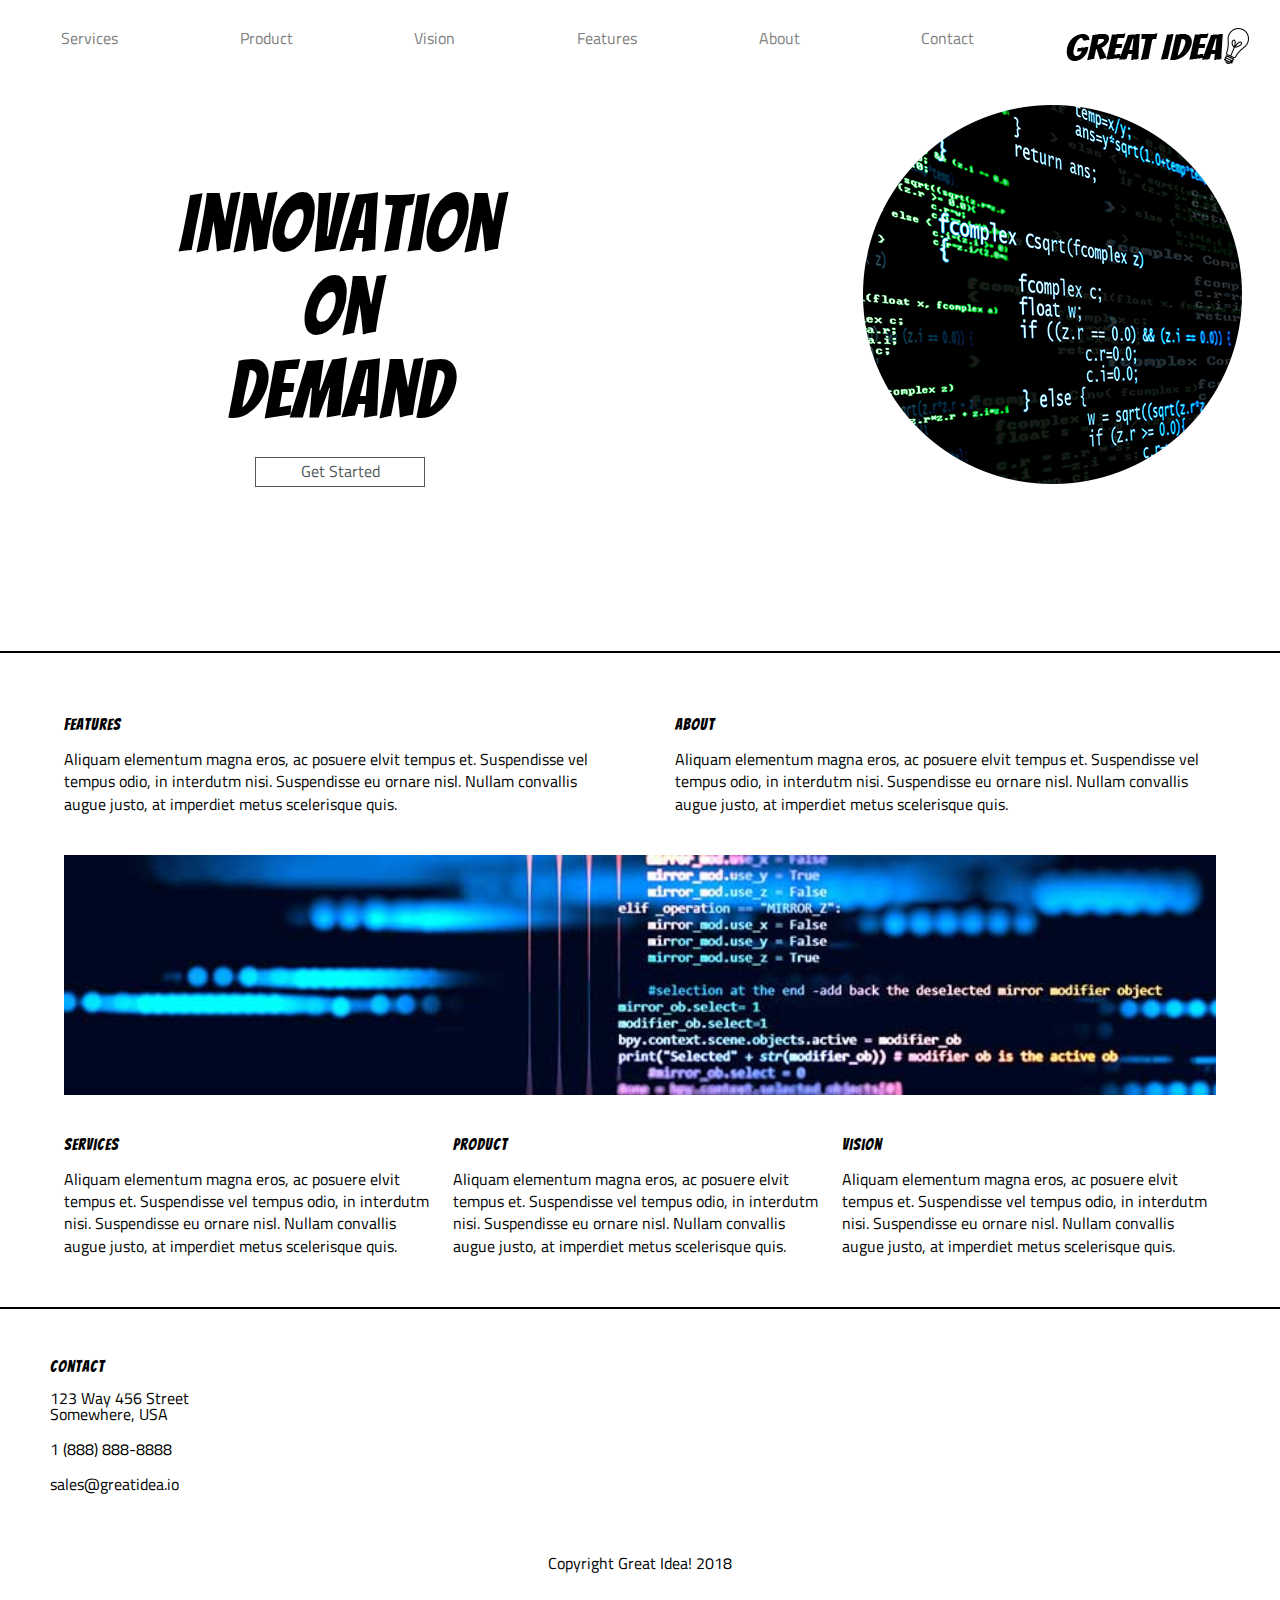
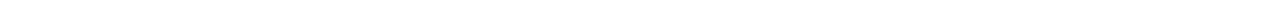
<file: site/index.html>
<!doctype html>

<html lang="en">
<head>
  <meta charset="utf-8">
  <title>Great Idea - Responsive I</title>

  <link href="https://fonts.googleapis.com/css?family=Bangers|Titillium+Web" rel="stylesheet">
  <link rel="stylesheet" href="css/index.css">
  <meta name="viewport" content="width=device-width, initial-scale=1">
</head>

<body>

<header>
  <nav>
    <a href="services.html">Services</a>
    <a href="#product">Product</a>
    <a href="#vision">Vision</a>
    <a href="#features">Features</a>
    <a href="#about">About</a>
    <a href="contact.html" class="bottom-border">Contact</a>
    <!--<img class="logo" src="img/logo.png" alt="Great Idea! Company logo.">-->
    <a href="#" class="secondary-logo">Great Idea! Company logo.</a>
  </nav>
</header>

<div class="iod-box">
  <div class="iod">
    <h2>Innovation</h2><h2>On</h2><h2>Demand</h2>
    <a class="iod-button">Get Started</a>
  </div>

  <img class="iod-image" src="img/header-img.png" alt="Image of a code snippet." />
</div>

<div class="middle-box">
  <div class="section-box">
  <section id="features" class="top-section">
    <h3>Features</h3>
    <p>Aliquam elementum magna eros, ac posuere elvit tempus et. Suspendisse vel tempus odio, in interdutm nisi. Suspendisse eu ornare nisl. Nullam convallis augue justo, at imperdiet metus scelerisque quis.</p>
  </section>

  <section id="about" class="top-section">
    <h3>About</h3>
    <p>Aliquam elementum magna eros, ac posuere elvit tempus et. Suspendisse vel tempus odio, in interdutm nisi. Suspendisse eu ornare nisl. Nullam convallis augue justo, at imperdiet metus scelerisque quis.</p>
  </section>
</div>
  <img class="middle-img" src="img/mid-page-accent.jpg" alt="Image of code snippets across the screen" />

  <div class="section-box">
  <section id="services" class="bottom-section">
    <h3>Services</h3>
    <p>Aliquam elementum magna eros, ac posuere elvit tempus et. Suspendisse vel tempus odio, in interdutm nisi. Suspendisse eu ornare nisl. Nullam convallis augue justo, at imperdiet metus scelerisque quis.</p>
  </section>

  <section id="product" class="bottom-section">
    <h3>Product</h3>
    <p>Aliquam elementum magna eros, ac posuere elvit tempus et. Suspendisse vel tempus odio, in interdutm nisi. Suspendisse eu ornare nisl. Nullam convallis augue justo, at imperdiet metus scelerisque quis.</p>
  </section>

  <section id="vision" class="bottom-section">
    <h3>Vision</h3>
    <p>Aliquam elementum magna eros, ac posuere elvit tempus et. Suspendisse vel tempus odio, in interdutm nisi. Suspendisse eu ornare nisl. Nullam convallis augue justo, at imperdiet metus scelerisque quis.</p>
  </section>
</div>
</div>

<section id="contact" class="contact-section">
  <h3>Contact</h3>
  <address>
    123 Way 456 Street<br />
    Somewhere, USA
  </address>
  <p class="telephone"><a href="tel:18888888888">1 (888) 888-8888</a></p>
  <p><a href="mailto:sales@greatidea.io">sales@greatidea.io</a></p>
</section>
<footer>
  <p>Copyright Great Idea! 2018</p>
</footer>

</body>
</html>
</file>
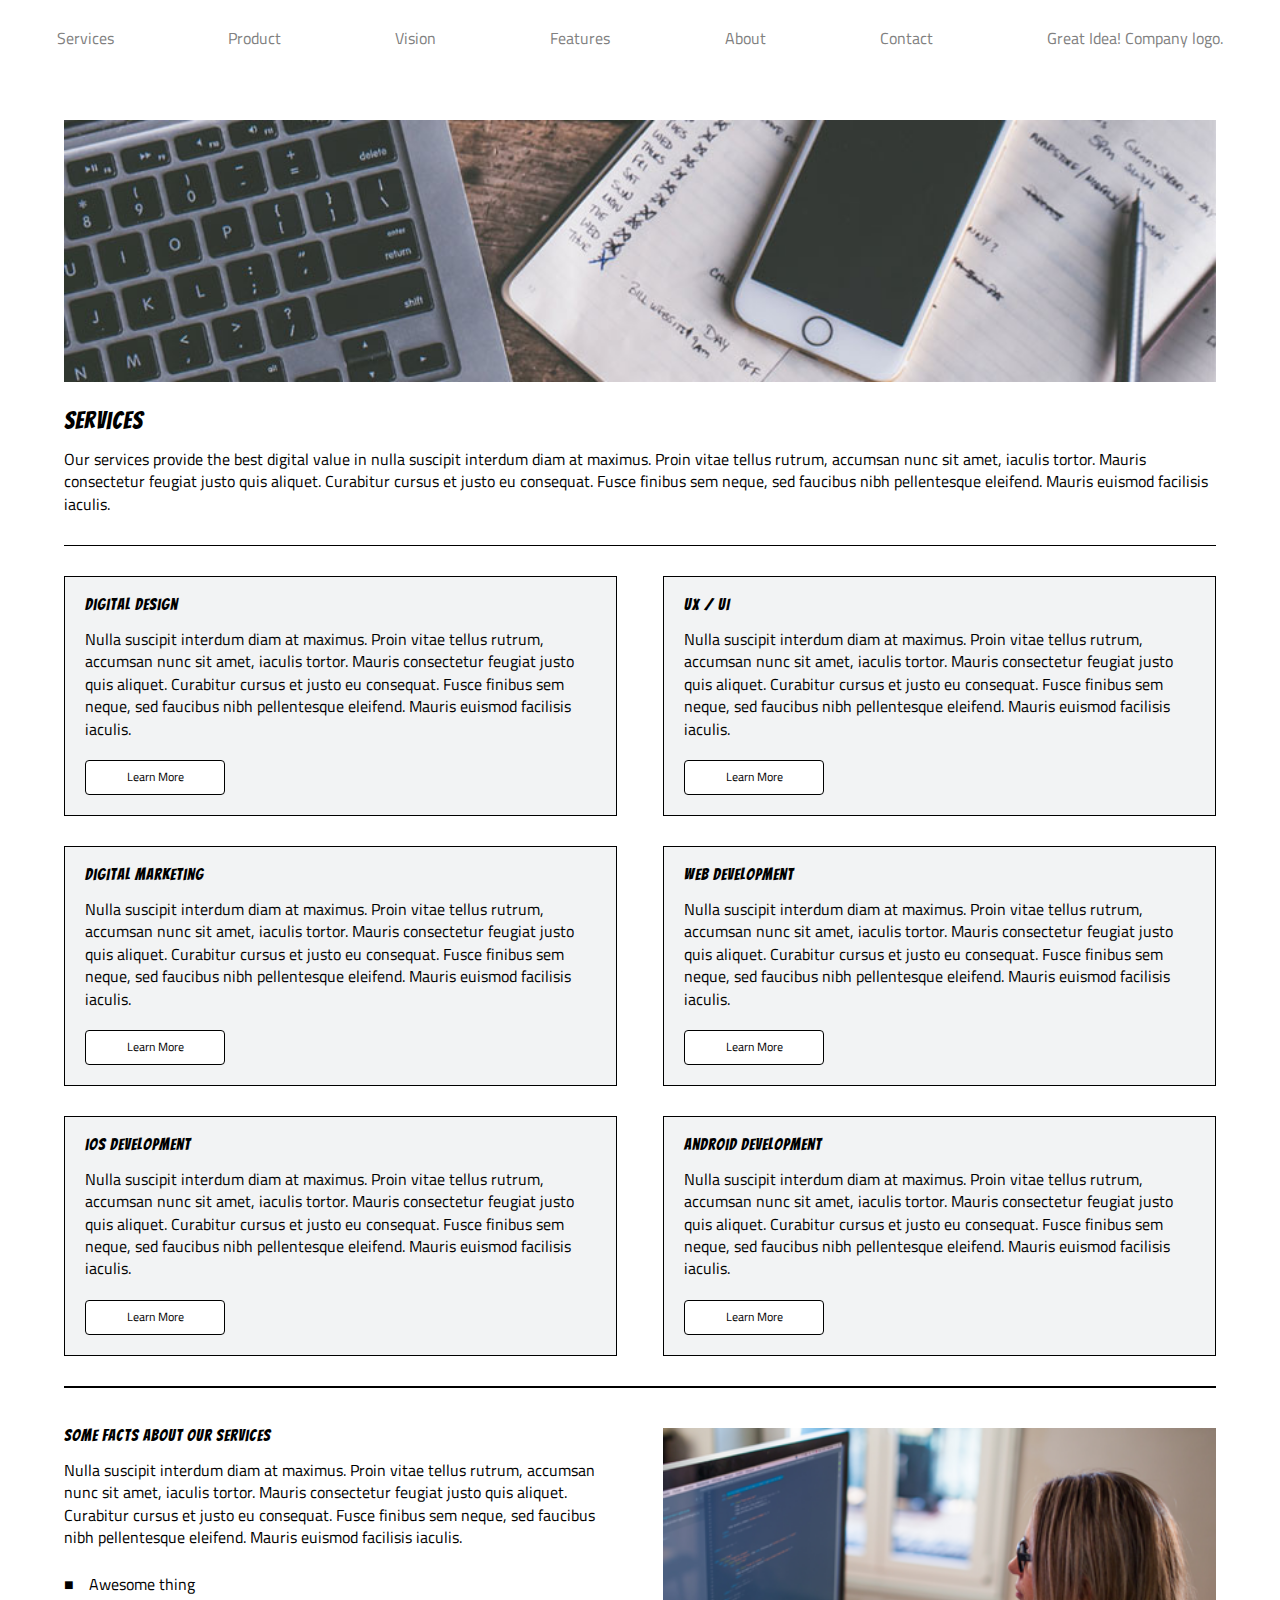
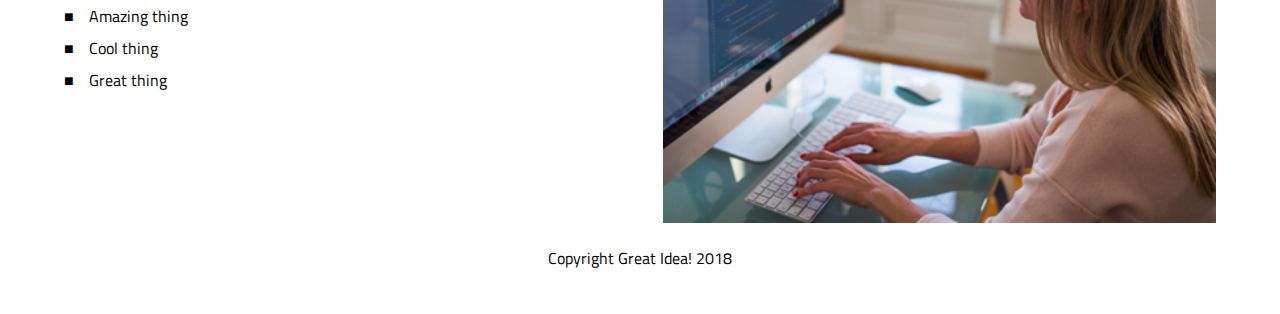
<file: services.html>
<!doctype html>

<html lang="en">
<head>
  <meta charset="utf-8">

  <title>Great Idea! - Services</title>

  <link href="https://fonts.googleapis.com/css?family=Bangers|Titillium+Web" rel="stylesheet">
  <link rel="stylesheet" href="css/index.css">
  <meta name="viewport" content="width=device-width, initial-scale=1">

  <!--[if lt IE 9]>
    <script src="https://cdnjs.cloudflare.com/ajax/libs/html5shiv/3.7.3/html5shiv.js"></script>
  <![endif]-->
</head>

<body>
<header>
  <nav>
    <a href="#services">Services</a>
    <a href="#">Product</a>
    <a href="#">Vision</a>
    <a href="#">Features</a>
    <a href="#">About</a>
    <a href="contact.html" class="bottom-border">Contact</a>
    <a href="index.html" class="secondary-logo">Great Idea! Company logo.</a>
  </nav>
</header>

<div class="content-box">
  <img class="services-header-img" src="img/services-header.jpg" alt="Our services header image">
  <section id="services" class="info-section">
    <h1>Services</h1>
    <p>Our services provide the best digital value in nulla suscipit interdum diam at maximus. Proin vitae tellus rutrum, accumsan nunc sit amet, iaculis tortor. Mauris consectetur feugiat justo quis aliquet. Curabitur cursus et justo eu consequat. Fusce finibus sem neque, sed faucibus nibh pellentesque eleifend. Mauris euismod facilisis iaculis.</p>
  </section>
  <div class="services-box">
    <section class="service">
      <h3>Digital Design</h3>
      <p>Nulla suscipit interdum diam at maximus. Proin vitae tellus rutrum, accumsan nunc sit amet, iaculis tortor. Mauris consectetur feugiat justo quis aliquet. Curabitur cursus et justo eu consequat. Fusce finibus sem neque, sed faucibus nibh pellentesque
      eleifend. Mauris euismod facilisis iaculis.</p>
      <a href="#">Learn More</a>
    </section>
    <section class="service">
      <h3>UX / UI</h3>
      <p>Nulla suscipit interdum diam at maximus. Proin vitae tellus rutrum, accumsan nunc sit amet, iaculis tortor. Mauris consectetur feugiat justo quis aliquet. Curabitur cursus et justo eu consequat. Fusce finibus sem neque, sed faucibus nibh pellentesque
  eleifend. Mauris euismod facilisis iaculis.</p>
      <a href="#">Learn More</a>
    </section>
    <section class="service">
      <h3>Digital Marketing</h3>
      <p>Nulla suscipit interdum diam at maximus. Proin vitae tellus rutrum, accumsan nunc sit amet, iaculis tortor. Mauris consectetur feugiat justo quis aliquet. Curabitur cursus et justo eu consequat. Fusce finibus sem neque, sed faucibus nibh pellentesque
  eleifend. Mauris euismod facilisis iaculis.</p>
      <a href="#">Learn More</a>
    </section>
    <section class="service">
      <h3>Web Development</h3>
      <p>Nulla suscipit interdum diam at maximus. Proin vitae tellus rutrum, accumsan nunc sit amet, iaculis tortor. Mauris consectetur feugiat justo quis aliquet. Curabitur cursus et justo eu consequat. Fusce finibus sem neque, sed faucibus nibh pellentesque
  eleifend. Mauris euismod facilisis iaculis.</p>
      <a href="#">Learn More</a>
    </section>
    <section class="service">
      <h3>iOS Development</h3>
      <p>Nulla suscipit interdum diam at maximus. Proin vitae tellus rutrum, accumsan nunc sit amet, iaculis tortor. Mauris consectetur feugiat justo quis aliquet. Curabitur cursus et justo eu consequat. Fusce finibus sem neque, sed faucibus nibh pellentesque
  eleifend. Mauris euismod facilisis iaculis.</p>
      <a href="#">Learn More</a>
    </section>
    <section class="service">
      <h3>Android Development</h3>
      <p>Nulla suscipit interdum diam at maximus. Proin vitae tellus rutrum, accumsan nunc sit amet, iaculis tortor. Mauris consectetur feugiat justo quis aliquet. Curabitur cursus et justo eu consequat. Fusce finibus sem neque, sed faucibus nibh pellentesque
  eleifend. Mauris euismod facilisis iaculis.</p>
      <a href="#">Learn More</a>
    </section>
  </div>
  <section class="services-info-section">
    <img class="services-info-img" src="img/services-info.png" alt="one of our employees hard at work" />
    <h3>Some Facts About Our Services</h3>
    <p>Nulla suscipit interdum diam at maximus. Proin vitae tellus rutrum, accumsan nunc sit amet, iaculis tortor. Mauris consectetur feugiat justo quis aliquet. Curabitur cursus et justo eu consequat. Fusce finibus sem neque, sed faucibus nibh pellentesque
  eleifend. Mauris euismod facilisis iaculis.</p>
    <ul>
      <li>Awesome thing</li>
      <li>Amazing thing</li>
      <li>Cool thing</li>
      <li>Great thing</li>
    </ul>

</section>
</div>
<footer>
<p>Copyright Great Idea! 2018</p>
</footer>
</body>

</html>
</file>
<file: site/css/index.css>
/* Use your own code or past solution for Great Idea Web Page CSS here! */


/* http://meyerweb.com/eric/tools/css/reset/
   v2.0 | 20110126
   License: none (public domain)
*/

html, body, div, span, applet, object, iframe,
h1, h2, h3, h4, h5, h6, p, blockquote, pre,
a, abbr, acronym, address, big, cite, code,
del, dfn, em, img, ins, kbd, q, s, samp,
small, strike, strong, sub, sup, tt, var,
b, u, i, center,
dl, dt, dd, ol, ul, li,
fieldset, form, label, legend,
table, caption, tbody, tfoot, thead, tr, th, td,
article, aside, canvas, details, embed,
figure, figcaption, footer, header, hgroup,
menu, nav, output, ruby, section, summary,
time, mark, audio, video {
	margin: 0;
	padding: 0;
	border: 0;
	font-size: 100%;
	font: inherit;
	vertical-align: baseline;
}
/* HTML5 display-role reset for older browsers */
article, aside, details, figcaption, figure,
footer, header, hgroup, menu, nav, section {
	display: block;
}
body {
	line-height: 1;
}
ol, ul {
	list-style: none;
}
blockquote, q {
	quotes: none;
}
blockquote:before, blockquote:after,
q:before, q:after {
	content: '';
	content: none;
}
table {
	border-collapse: collapse;
	border-spacing: 0;
}

/* Set every element's box-sizing to border-box */
*, *:before, *:after {
    box-sizing: border-box;
}

html, body {
    height: 100%;
    width: 100%;
    font-family: 'Titillium Web', sans-serif;
}

h1, h2, h3, h4, h5 {
    font-family: 'Bangers', cursive;
    letter-spacing: 1px;
    margin-bottom: 15px;
}

/* Your code starts here! */
p {
	line-height: 1.4;
}

header {
	position: static;
}

header nav {
	display: flex;
	flex-direction: row;
	justify-content: space-around;
	width: 100%;
}

header nav a {
	color: grey;
	text-decoration: none;
  padding: 30px;
}

header nav a:link {
	color: grey;
	text-decoration: none;
}

img.logo {
	display: inline-block;
  order: 10;
  align-self: center;
  margin-left: 5%;
  margin-right: 2%;
}

.secondary-logo {
  display: inline-block;
  order: 10;
  align-self: flex-end;
  text-indent: -9999px;
  width: 183px;
  height: 36px;
  background-image: url("../img/logo.png");
  background-repeat: no-repeat;
  border: none;
  background-position: center;
}

div.iod-box {
	display: flex;
	flex-direction: row;
	justify-content: space-between;
	border-bottom: 2px solid black;
  padding: 5%;
	position: relative;
	min-height: 450px;
}

div.iod {
	display: flex;
	flex-direction: column;
	justify-content: center;
	align-items: center;
	margin-bottom: 100px;
	margin-top: 50px;
	/*position: absolute;*/
	top: 0;
	width: 48%;
}

div.iod h2 {
	font-size: 5rem;
	text-align: center;
	line-height: 0.85;
}

.iod-button {
	align-self: center;
	text-align: center;
	/*position: absolute;
	top: 230px;
	left: 70px;*/
  width: 60%;
  max-width: 170px;
  height: 30px;
  padding-top: 5px;
  margin-top: 2vh;
	background-color: white;
	color: #515A5A;
	border: 1px solid #515A5A;
	font-size: 1rem;
	font-family: 'Titillium Web', sans-serif;
	text-decoration: none;
}

.iod-button:hover {
	background-color: #515A5A;
	color: white;
}

img.iod-image {
	position: absolute;
	top: 5%;
	right: 3%;
}

.section-box {
	display: flex;
	flex-direction: row;
	justify-content: space-between;
}

section.top-section {
	width: 47%;
	padding-bottom: 40px;
}

div.middle-box {
	border-bottom: 2px solid black;
	padding: 5%;
  padding-bottom: 0;
	position: relative;
}

img.middle-img {
	width: 100%;
}

.content-box {
	padding: 5%;
	margin-top: -20px;
}

img.services-header-img {
	width: 100%;
}

.info-section {
	padding-top: 25px;
	padding-bottom: 30px;
	border-bottom: 1px solid black;
}

.info-section h1 {
	font-size: 1.5em;
}

section.bottom-section {
	width: 32.5%;
	padding-bottom: 50px;
	padding-top: 40px;
}

.services-info-section {
	padding-bottom: 5vh;
	padding-top: 2vh;
	display: inline-block;
	min-height: 375px;
}

.services-info-section p {
	display: inline-block;
	width: 48%;
}

img.services-info-img {
	float: right;
	width: 48%;
}

.services-box {
	display: flex;
	flex-direction: row;
	flex-wrap: wrap;
	justify-content: space-between;
	padding-top: 30px;
	border-bottom: 2px solid black;
	margin-bottom: 20px;
}

.service {
	width: 48%;
	background-color: #F2F3F4;
	border: 1px solid black;
	padding: 20px;
	margin-bottom: 30px;
}

.service a {
	display: inline-block;
	border: 1px solid black;
	background-color: white;
	color: black;
	border-radius: 4px;
	font-size: 12px;
	text-decoration: none;
	width: 140px;
	height: 35px;
	text-align: center;
	padding: 10px;
	margin-top: 20px;
}

.contact-p {
	margin-top: 20px;
}

.contact-form {
	display: flex;
	justify-content: flex-start;
	flex-wrap: wrap;
	width: 100%;
	background-color: #F2F3F4;
	border: 1px solid black;
	padding: 10px;
	margin-bottom: 30px;
}

.cf-div {
	width: 48%;
	margin: 5px;
}

.cf-div2 {
	width: 100%;
	margin: 10px;
}

textarea {
	width: 86%;
	height: 200px;
	border: 0;
}

label {
	margin: 10px;
	padding-top: 20px;
	vertical-align: top;
}

label:after {
	content: ': ';
}

.text-input {
	width: 80%;
	height: 2rem;
	padding-left: 10px;
	padding-right: 10px;
}

.office-hours {
	margin-top: 20px;
}

.send-button {
	margin-top: 20px;
	height: 2rem;
	font-size: 1rem;
	width: 97.5%;
}

iframe {
	display: inline-block;
	border: 1px solid black
	margin-bottom: 10px;
}

.contact-section {
	margin: 50px;
}

.contact-section a {
	color: black;
	text-decoration: none;
	line-height: 2.2;
}

.telephone {
	margin-top: 10px;
}

footer {
	text-align: center;
	padding-bottom: 5vh;
}

ul {
	margin-top: 20px;
}

li {
	line-height: 2;
}

li:before {
	content: '■';
	margin-right: 15px;
}

@media only screen and (max-width : 800px) {
  /* For tablets: */

  html, body, footer, header {
    width: 100%;
  }

	.service {
	    width: 100%;
			background-color: #F2F3F4;
			border: 1px solid black;
			padding: 4%;
			margin-bottom: 2vh;
	  }

	.services-box {
		display: flex;
		flex-direction: column;
		flex-wrap: nowrap;
		justify-content: space-between;
		padding-top: 3vh;
		border-bottom: 2px solid black;
		margin-bottom: 2vh;
	}

  img.logo {
		display: inline-block;
    align-self: center;
    margin-left: 40%;
    margin-right: 40%;
	}

  header nav {
  	display: flex;
    flex-wrap: wrap-reverse;
  	flex-direction: row;
  	justify-content: space-around;
  	margin: 0px;
    margin-top: 7%;
  	width: 100%;
  }

  header nav a {
    margin: 0px;
    padding: 3%;
    padding-top: 3vh;
    height: 6vh;
  }

  .secondary-logo {
    display: inline-block;
    order: 10;
    align-self: center;
    text-indent: -9999px;
    width: 183px;
    height: 36px;
    background-image: url("../img/logo.png");
    background-repeat: no-repeat;
    background-position: center;
    border: none;
    margin-left: 10%;
    margin-right: 10%;
  }

  .iod-image {
    position: relative;
    display: none;
    width: 0%;
  }

  div.iod-box {
    display: flex;
    flex-direction: row;
    justify-content: space-between;
    border-bottom: 2px solid black;
    margin: 0;
    position: static;
    min-height: 40vh;
    width: 100%;
  }

  div.iod {
    display: flex;
    flex-direction: column;
    justify-content: center;
    align-items: center;
    /*padding-top: 10%;*/
    position: static;
    top: 0;
    width: 100%;
  }

  div.iod h2 {
    font-size: 70px;
    text-align: center;
    line-height: 0.85;
  }

  .iod-button {
    /*align-self: center;*/
    text-align: center;
    /*position: absolute;
    top: 230px;
    left: 70px;*/
    width: 40%;
    max-width: 140px;
    height: 30px;
    padding-top: 5px;
    background-color: white;
    color: #515A5A;
    border: 1px solid #515A5A;
    font-size: 15px;
    font-family: 'Titillium Web', sans-serif;
    text-decoration: none;
  }

  div.middle-box {
  	border-bottom: 2px solid black;
  	margin: 0;
    padding: 2%;
    padding-top: 5vh;
  	position: static;
  }


  img.middle-img {
  	width: 100%;
  }

  .content-box {
  	margin: 2%;
  	margin-top: auto;
  }

  .contact-section {
  	margin: 2%;
  }

  footer {
    margin-top: 6vh;
  }
}

@media only screen and (max-width : 500px) {
  /* For mobile phones: */
	.service {
	    width: 100%;
			background-color: #F2F3F4;
			border: 1px solid black;
			padding: 4%;
			margin-bottom: 2vh;
	  }

	.services-box {
		display: flex;
		flex-direction: column;
		flex-wrap: nowrap;
		justify-content: space-between;
		padding-top: 3vh;
		border-bottom: 2px solid black;
		margin-bottom: 2vh;
	}

	header nav {
		display: flex;
		flex-direction: column;
		justify-content: flex-start;
    align-items: stretch;
    align-content: stretch;
		margin: 0px;
		padding-top: 20px;
		width: 100%;
	}

	header nav a {
		color: grey;
		text-decoration: none;
		border-top: 1px solid black;
		font-size: 20px;
		text-align: center;
		margin: 0px;
		padding: 3vh;
    width: 100%;
    height: 9vh;
	}

	.bottom-border {
    border-bottom: 1px solid black;
  }

	img.logo {
		display: inline-block;
    position: relative;
	  transform: none;
    order: -1;
    align-self: center;
    align-content: center;
    margin-bottom: 3vh;
	}

  .secondary-logo {
		display: inline-block;
    position: static;
	  transform: none;
    order: -1;
    align-self: center;
    margin-bottom: 3vh;
    border: none;
    border-bottom: none;
	}

  section {
    padding: 2%;
  }

  div.section-box {
    flex-direction: column;
    justify-content: center;
    -ms-align-items: center;
    align-items: center;
    padding-bottom: 2%;
  }

  section.top-section, section.bottom-section {
    width: 100%;
  }

  section.bottom-section {
    margin: 0;
    padding-bottom: 0;
  }

  section.bottom-section:last-of-type {
    padding-bottom: 3vh;
  }

  div.iod-box {
  	display: flex;
  	flex-direction: row;
  	justify-content: space-between;
  	border-bottom: 1px solid black;
    padding: 5%;
  	position: relative;
  	max-height: 450px;
  }

  div.iod {
  	display: flex;
  	flex-direction: column;
  	justify-content: center;
  	align-items: center;
  	margin-bottom: 5vh;
  	margin-top: 5vh;
  	top: 0;
  	width: 100%;
  }

  .iod-button {
    /*align-self: center;*/
    text-align: center;
    /*position: absolute;
    top: 230px;
    left: 70px;*/
    width: 60%;
    max-width: 170px;
    height: 30px;
    padding-top: 5px;
    margin-top: 2vh;
    background-color: white;
    color: #515A5A;
    border: 1px solid #515A5A;
    font-size: 15px;
    font-family: 'Titillium Web', sans-serif;
    text-decoration: none;
  }

  .services-info-section p {
  	display: inline-block;
  	width: 100%;
  }

  img.services-info-img {
  	float: none;
  	width: 100%;
    margin-bottom: 2vh;
  }

  section.contact-section {
    padding-top: 4vh;
  }
}
</file>
<file: css/index.css>
/* Use your own code or past solution for Great Idea Web Page CSS here! */


/* http://meyerweb.com/eric/tools/css/reset/
   v2.0 | 20110126
   License: none (public domain)
*/

html, body, div, span, applet, object, iframe,
h1, h2, h3, h4, h5, h6, p, blockquote, pre,
a, abbr, acronym, address, big, cite, code,
del, dfn, em, img, ins, kbd, q, s, samp,
small, strike, strong, sub, sup, tt, var,
b, u, i, center,
dl, dt, dd, ol, ul, li,
fieldset, form, label, legend,
table, caption, tbody, tfoot, thead, tr, th, td,
article, aside, canvas, details, embed,
figure, figcaption, footer, header, hgroup,
menu, nav, output, ruby, section, summary,
time, mark, audio, video {
	margin: 0;
	padding: 0;
	border: 0;
	font-size: 100%;
	font: inherit;
	vertical-align: baseline;
}
/* HTML5 display-role reset for older browsers */
article, aside, details, figcaption, figure,
footer, header, hgroup, menu, nav, section {
	display: block;
}
body {
	line-height: 1;
}
ol, ul {
	list-style: none;
}
blockquote, q {
	quotes: none;
}
blockquote:before, blockquote:after,
q:before, q:after {
	content: '';
	content: none;
}
table {
	border-collapse: collapse;
	border-spacing: 0;
}

/* Set every element's box-sizing to border-box */
*, *:before, *:after {
    box-sizing: border-box;
}

html, body {
    height: 100%;
    width: 100%;
    font-family: 'Titillium Web', sans-serif;
}

h1, h2, h3, h4, h5 {
    font-family: 'Bangers', cursive;
    letter-spacing: 1px;
    margin-bottom: 15px;
}

/* Your code starts here! */
p {
	line-height: 1.4;
}

header {
	position: static;
}

header nav {
	display: flex;
	flex-direction: row;
	justify-content: space-around;
	width: 100%;
}

header nav a {
	color: grey;
	text-decoration: none;
  padding: 30px;
}

header nav a:link {
	color: grey;
	text-decoration: none;
}

img.logo {
	display: inline-block;
  order: 10;
  align-self: center;
}

div.iod-box {
	display: flex;
	flex-direction: row;
	justify-content: space-between;
	border-bottom: 1px solid black;
  padding: 50px;
	position: relative;
	height: 450px;
}

div.iod {
	display: flex;
	flex-direction: column;
	justify-content: center;
	align-items: center;
	margin-bottom: 100px;
	margin-top: 50px;
	/*position: absolute;*/
	top: 0;
	width: 48%;
}

div.iod h2 {
	font-size: 5rem;
	text-align: center;
	line-height: 0.85;
}

.iod-button {
	align-self: center;
	text-align: center;
	/*position: absolute;
	top: 230px;
	left: 70px;*/
	width: 140px;
	height: 30px;
	padding: 5px;
	background-color: white;
	color: #515A5A;
	border: 1px solid #515A5A;
	font-size: 1rem;
	font-family: 'Titillium Web', sans-serif;
	text-decoration: none;
}

.iod-button:hover {
	background-color: #515A5A;
	color: white;
}

img.iod-image {
	position: absolute;
	top: 0;
	right: 10px;
}

.section-box {
	display: flex;
	flex-direction: row;
	justify-content: space-between;
}

section.top-section {
	width: 47%;
	padding-bottom: 40px;
}

div.middle-box {
	border-bottom: 1px solid black;
	padding: 5%;
	position: relative;
}

img.middle-img {
	width: 100%;
}

.content-box {
	padding: 5%;
	margin-top: -20px;
}

img.services-header-img {
	width: 100%;
}

.info-section {
	padding-top: 25px;
	padding-bottom: 30px;
	border-bottom: 1px solid black;
}

.info-section h1 {
	font-size: 1.5em;
}

section.bottom-section {
	width: 32.5%;
	padding-bottom: 50px;
	padding-top: 40px;
}

.services-info-section {
	padding-bottom: 50px;
	padding-top: 20px;
	display: inline-block;
	height: 375px;
}

.services-info-section p {
	display: inline-block;
	width: 48%;
}

img.services-info-img {
	float: right;
	width: 48%;
}

.services-box {
	display: flex;
	flex-direction: row;
	flex-wrap: wrap;
	justify-content: space-between;
	padding-top: 30px;
	border-bottom: 2px solid black;
	margin-bottom: 20px;
}

.service {
	width: 48%;
	background-color: #F2F3F4;
	border: 1px solid black;
	padding: 20px;
	margin-bottom: 30px;
}

.service a {
	display: inline-block;
	border: 1px solid black;
	background-color: white;
	color: black;
	border-radius: 4px;
	font-size: 12px;
	text-decoration: none;
	width: 140px;
	height: 35px;
	text-align: center;
	padding: 10px;
	margin-top: 20px;
}

.contact-p {
	margin-top: 20px;
}

.contact-form {
	display: flex;
	justify-content: flex-start;
	flex-wrap: wrap;
	width: 100%;
	background-color: #F2F3F4;
	border: 1px solid black;
	padding: 10px;
	margin-bottom: 30px;
}

.cf-div {
	width: 48%;
	margin: 5px;
}

.cf-div2 {
	width: 100%;
	margin: 10px;
}

textarea {
	width: 86%;
	height: 200px;
	border: 0;
}

label {
	margin: 10px;
	padding-top: 20px;
	vertical-align: top;
}

label:after {
	content: ': ';
}

.text-input {
	width: 80%;
	height: 2rem;
	padding-left: 10px;
	padding-right: 10px;
}

.office-hours {
	margin-top: 20px;
}

.send-button {
	margin-top: 20px;
	height: 2rem;
	font-size: 1rem;
	width: 97.5%;
}

iframe {
	display: inline-block;
	border: 1px solid black
	margin-bottom: 10px;
}

.contact-section {
	margin: 50px;
}

.contact-section a {
	color: black;
	text-decoration: none;
	line-height: 2.2;
}

.telephone {
	margin-top: 10px;
}

footer {
	text-align: center;
	padding-bottom: 5vh;
}

ul {
	margin-top: 20px;
}

li {
	line-height: 2;
}

li:before {
	content: '■';
	margin-right: 15px;
}

@media only screen and (max-width : 800px) {
  /* For tablets: */

  html, body, footer, header {
    width: 100%;
  }

	.service {
	    width: 100%;
			background-color: #F2F3F4;
			border: 1px solid black;
			padding: 20px;
			margin-bottom: 0px;
	  }

	.services-box {
		display: flex;
		flex-direction: column;
		flex-wrap: nowrap;
		justify-content: space-between;
		padding-top: 30px;
		border-bottom: 2px solid black;
		margin-bottom: 20px;
	}

  header nav {
    flex-wrap: wrap-reverse;
    flex-direction: row-reverse;
    width: 100%;
  }

  img.logo {
		display: inline-block;
    align-self: center;
    margin-left: 40%;
    margin-right: 40%;
	}

  header nav {
  	display: flex;
  	flex-direction: row;
  	justify-content: space-around;
  	margin: 0px;
    margin-top: 7%;
  	width: 100%;
  }

  header nav a {
    margin: 0px;
    padding: 0px;
    padding-top: 3%;
  }

  .iod-image {
    position: relative;
    display: none;
    width: 0%;
  }

  div.iod-box {
    display: flex;
    flex-direction: row;
    justify-content: space-between;
    border-bottom: 1px solid black;
    margin: auto;
    position: static;
    height: 400px;
    width: 100%;
  }

  div.iod {
    display: flex;
    flex-direction: column;
    justify-content: center;
    align-items: center;
    margin-bottom: 100px;
    margin-top: 50px;
    position: static;
    top: 0;
    width: 100%;
  }

  div.iod h2 {
    font-size: 70px;
    text-align: center;
    line-height: 0.85;
  }

  .iod-button {
    /*align-self: center;*/
    text-align: center;
    /*position: absolute;
    top: 230px;
    left: 70px;*/
    width: 40%;
    max-width: 140px;
    height: 30px;
    padding-top: 5px;
    background-color: white;
    color: #515A5A;
    border: 1px solid #515A5A;
    font-size: 15px;
    font-family: 'Titillium Web', sans-serif;
    text-decoration: none;
  }

  div.middle-box {
  	border-bottom: 1px solid black;
  	margin: 2%;
  	position: static;
  }

  img.middle-img {
  	width: 100%;
  }

  .content-box {
  	margin: 2%;
  	margin-top: auto;
  }

  .contact-section {
  	margin: 2%;
  }
}

@media only screen and (max-width : 500px) {
  /* For mobile phones: */
	.service {
	    width: 100%;
			background-color: #F2F3F4;
			border: 1px solid black;
			padding: 20px;
			margin-bottom: 0px;
	  }

	.services-box {
		display: flex;
		flex-direction: column;
		flex-wrap: nowrap;
		justify-content: space-between;
		padding-top: 30px;
		border-bottom: 2px solid black;
		margin-bottom: 20px;
	}

	header nav {
		display: flex;
		flex-direction: column;
		justify-content: flex-start;
    align-items: stretch;
		margin: 0px;
		padding-top: 20px;
		width: 100%;
	}

	header nav a {
		color: grey;
		text-decoration: none;
		border-top: 1px solid black;
		height: 40px;
		font-size: 20px;
		text-align: center;
		margin: 0px;
		padding: 7px;
    width: 100%;
	}

	header nav a:last-of-type {
    border-bottom: 1px solid black;
  }

	img.logo {
		display: inline-block;
    position: static;
	  transform: none;
    order: -1;
    align-self: center;
	}
}
</file>
